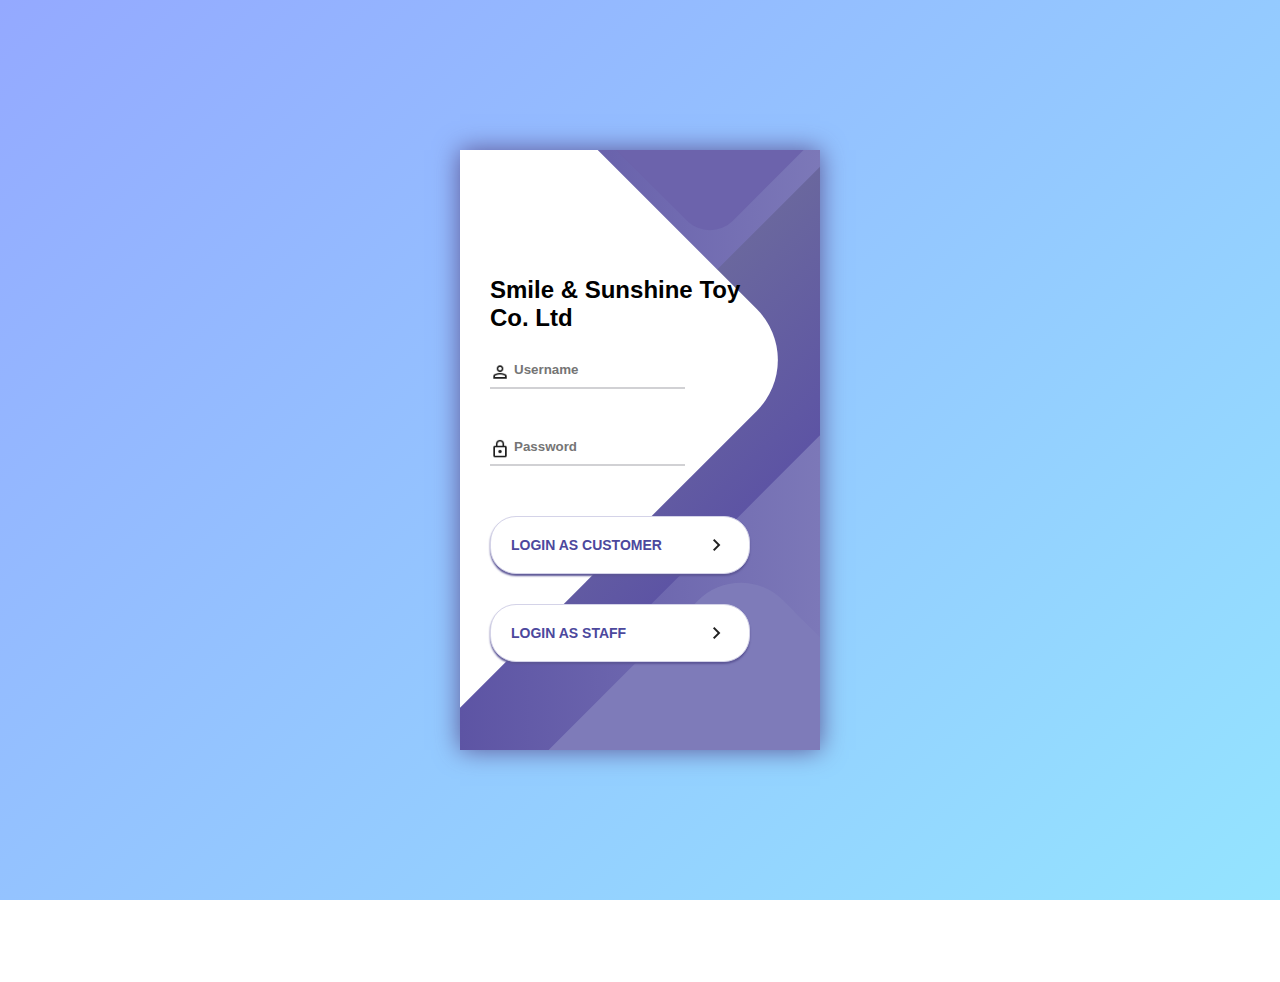
<file: index.html>
<!doctype html>
<html>

<head>
  <meta http-equiv="Content-Type" content="text/html; charset=utf-8" />
  <meta name="viewport" content="width=device-width, initial-scale=1.0">
  <title>Login Page</title>
  <link rel="stylesheet" href="login.css">
</head>

<body>
  <div class="container">
    <div class="screen">
      <div class="screenContent">
        <form class="login">
          <h2>Smile & Sunshine Toy Co. Ltd</h2>
          <div class="loginField">
            <img class="loginIcon" src="Images/person.png"></img>
            <input type="text" id="username" class="loginInput" placeholder="Username">
          </div>

          <div class="loginField">
            <img class="loginIcon" src="Images/lock.png"></img>
            <input type="password" id="password" class="loginInput" placeholder="Password">
          </div>

          <!-- change from a to button in phase 2 -->
          <a class="loginSubmit" onclick="custLogin()">
            <span class="buttonText">Login As Customer</span>
            <img class="buttonIcon" src="Images/chevron right.png" />
          </a>

          <a class="loginSubmit" onclick="staffLogin()">
            <span class="buttonText">Login As Staff</span>
            <img class="buttonIcon" src="Images/chevron right.png" />
          </a>
        </form>
      </div>
      <div class="screenBackground">
        <span class="screenBackgroundShape screenBackgroundShape4"></span>
        <span class="screenBackgroundShape screenBackgroundShape3"></span>
        <span class="screenBackgroundShape screenBackgroundShape2"></span>
        <span class="screenBackgroundShape screenBackgroundShape1"></span>
      </div>
    </div>
  </div>
</body>
<script src="login.js"></script>

</html>
</file>
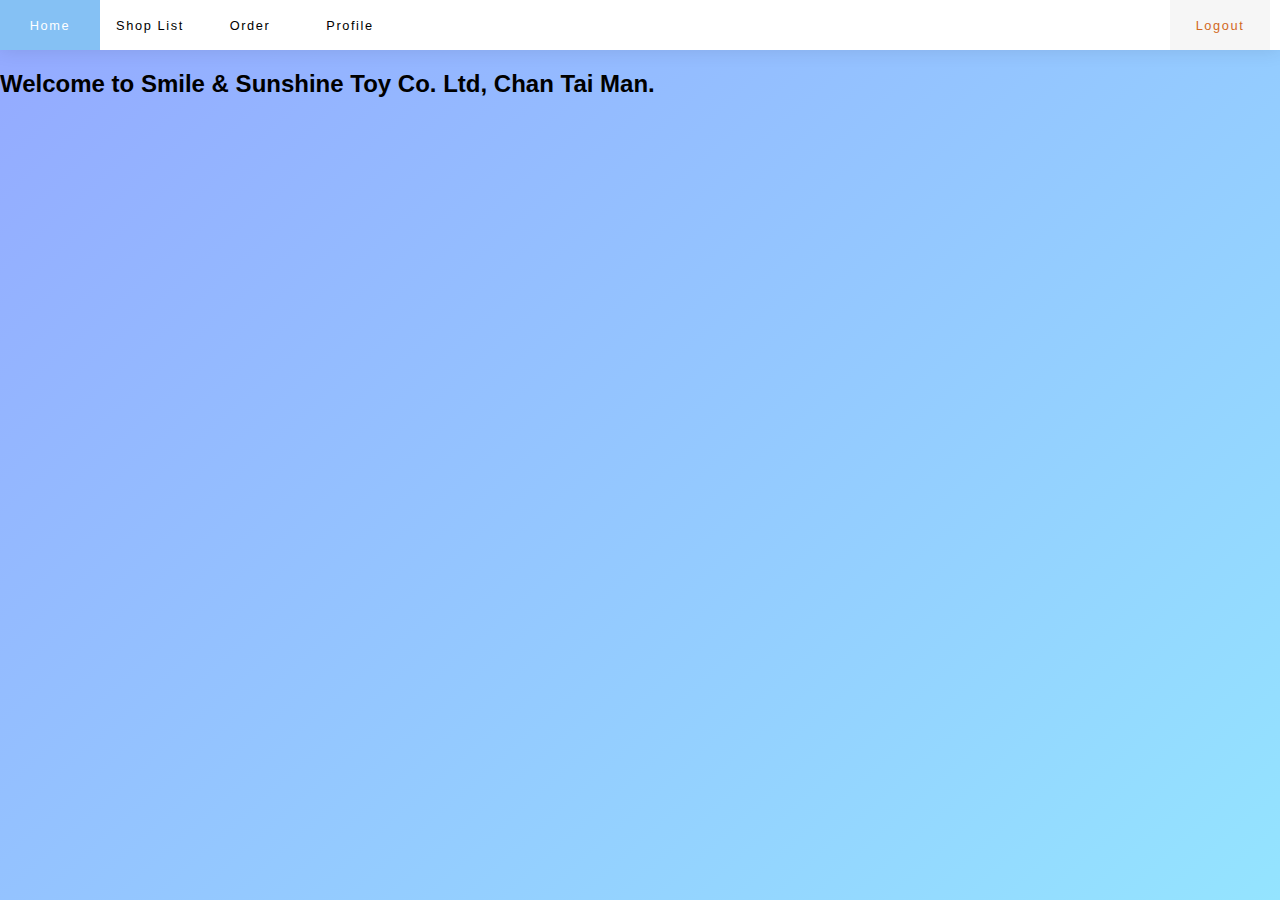
<file: custHome.html>
<!doctype html>
<html>

<head>
  <meta http-equiv="Content-Type" content="text/html; charset=utf-8" />
  <meta name="viewport" content="width=device-width, initial-scale=1.0">
  <title>Home</title>
  <link rel="stylesheet" href="styles.css">
</head>

<body>
  <div class="nav">
    <a href="custHome.html" class="active">Home</a>
    <a href="custShopList.html">Shop List</a>
    <a href="custOrder.html">Order</a>
    <a href="custProfile.html">Profile</a>
    <div class="navRight">
      <!-- change from a to button in phase 2 -->
      <a class="login" id="logout" href="index.html">Logout</a>
    </div>
  </div>
  <h2>Welcome to Smile & Sunshine Toy Co. Ltd, <a id="custName">Chan Tai Man</a>.</h2>
</body>
<script src="header.js"></script>
<script src="data.js"></script>

</html>
</file>
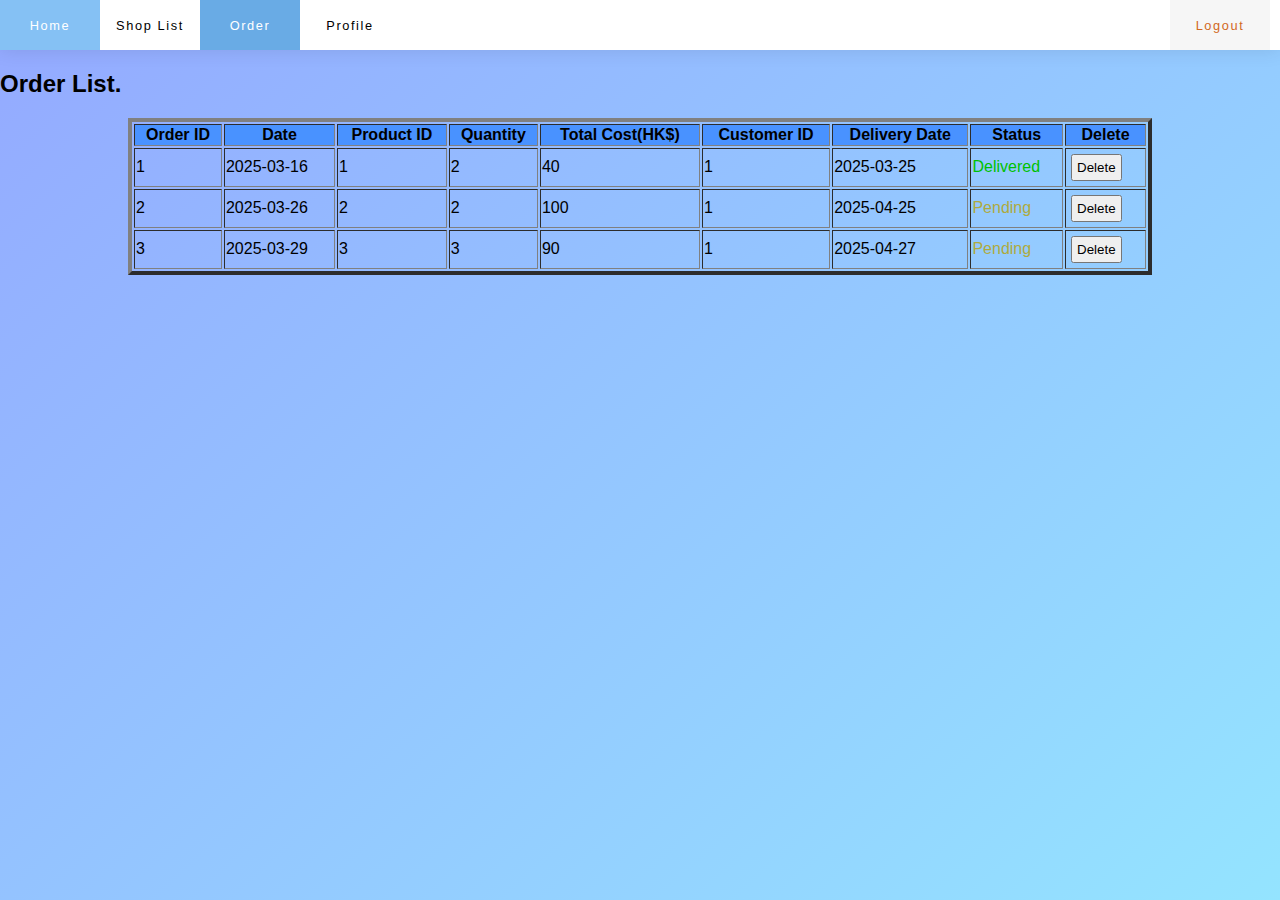
<file: custOrder.html>
<!doctype html>
<html>

<head>
  <meta http-equiv="Content-Type" content="text/html; charset=utf-8" />
  <meta name="viewport" content="width=device-width, initial-scale=1.0">
  <title>Order</title>
  <link rel="stylesheet" href="styles.css">
</head>

<body>
  <div class="nav">
    <a href="custHome.html">Home</a>
    <a href="custShopList.html">Shop List</a>
    <a href="custOrder.html" class="active">Order</a>
    <a href="custProfile.html">Profile</a>
    <div class="navRight">
      <!-- change from a to button in phase 2 -->
      <a class="login" id="logout" href="index.html">Logout</a>
    </div>
  </div>

  <h2>Order List.</h2>
  <table class="table" border="4" width="80%">
    <tr>
      <th>Order ID</th>
      <th>Date</th>
      <th>Product ID</th>
      <th>Quantity</th>
      <th>Total Cost(HK$)</th>
      <th>Customer ID</th>
      <th>Delivery Date</th>
      <th>Status</th>
      <th>Delete</th>
    </tr>
    <tr id="order1">
      <td>1</td>
      <td>2025-03-16</td>
      <td>1</td>
      <td>2</td>
      <td>40</td>
      <td>1</td>
      <td id="order1Date">2025-03-25</td>
      <td id="order1Status" class="deliver">Delivered</td>
      <td><button onclick="deleteOrder(this.parentElement.parentElement.id)">Delete</button></td>
    </tr>
    <tr id="order2">
      <td>2</td>
      <td>2025-03-26</td>
      <td>2</td>
      <td>2</td>
      <td>100</td>
      <td>1</td>
      <td id="order2Date">2025-04-25</td>
      <td id="order2Status" class="pend">Pending</td>
      <td><button onclick="deleteOrder(this.parentElement.parentElement.id)">Delete</button></td>
    </tr>
    <tr id="order3">
      <td>3</td>
      <td>2025-03-29</td>
      <td>3</td>
      <td>3</td>
      <td>90</td>
      <td>1</td>
      <td id="order3Date">2025-04-27</td>
      <td id="order3Status" class="pend">Pending</td>
      <td><button onclick="deleteOrder(this.parentElement.parentElement.id)">Delete</button></td>
    </tr>
  </table>
</body>
<script src="header.js"></script>
<script src="data.js"></script>
<script src="custOrder.js"></script>

</html>
</file>
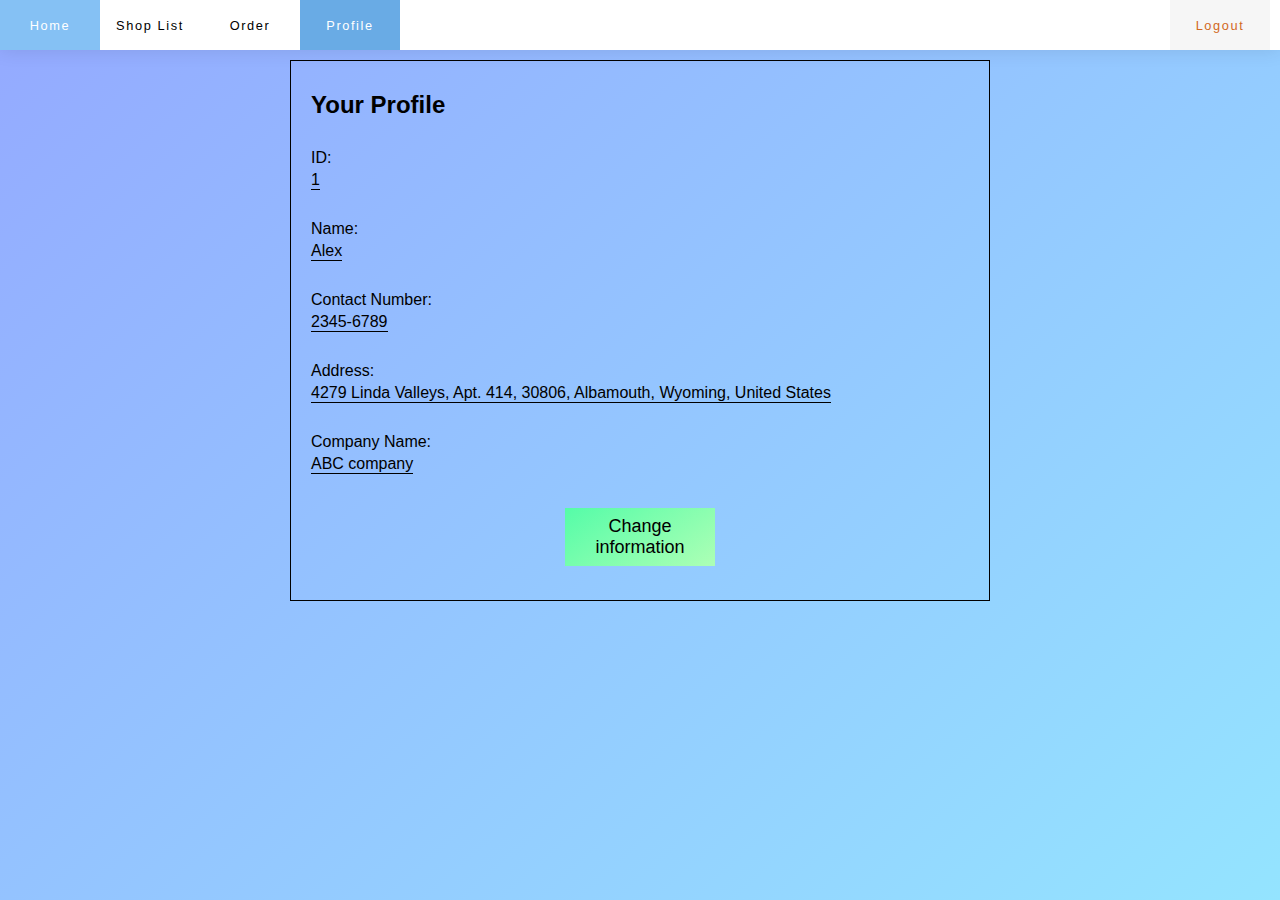
<file: custProfile.html>
<!doctype html>
<html>

<head>
  <meta http-equiv="Content-Type" content="text/html; charset=utf-8" />
  <meta name="viewport" content="width=device-width, initial-scale=1.0">
  <title>Profile</title>
  <link rel="stylesheet" href="styles.css">
</head>

<body>
  <div class="nav">
    <a href="custHome.html">Home</a>
    <a href="custShopList.html">Shop List</a>
    <a href="custOrder.html">Order</a>
    <a href="custProfile.html" class="active">Profile</a>
    <div class="navRight">
      <!-- change from a to button in phase 2 -->
      <a class="login" id="logout" href="index.html">Logout</a>
    </div>
  </div>

  <div class="overlay" id="overlay"></div>
  <div class="overlayDiv" id="updateCustContainer">
    <div class="formContainer">
      <div class="form">
        <div class="formDiv">
          <h2>Profile Update</h2>
        </div>
  
        <label class="formCheckboxLabel">
          <input type="checkbox" id="pwCheckbox" onclick="pwCheckbox()"> Change Password
        </label>

        <div class="formDiv" id="oldPasswordDiv">
          <div class="formLabel">Old Password </div>
          <input placeholder="Old Password" type="password" id="oldPassword">
        </div>
  
        <div class="formDiv" id="newPasswordDiv">
          <div class="formLabel">New Password: </div>
          <input placeholder="New Password" type="password" id="newPassword">
        </div>
  
        <div class="formDiv" id="newPasswordConfirmDiv">
          <div class="formLabel">Confirm New Password: </div>
          <input placeholder="New Password" type="password" id="newPasswordConfirm">
        </div>

        <label class="formCheckboxLabel">
          <input type="checkbox" id="telCheckbox" onclick="telCheckbox()"> Change Contact Number
        </label>

        <div class="formDiv" id="telDiv">
          <div class="formLabel">New Contact Number: </div>
          <input placeholder="New Contact Number" type="number" id="newTel">
        </div>

        <label class="formCheckboxLabel">
          <input type="checkbox" id="companyCheckbox" onclick="companyCheckbox()"> Change Customer Address
        </label>
        <div class="formDiv" id="companyDiv">
          <div class="formLabel">New Customer Address: </div>
          <input placeholder="New Customer Address" type="text" id="newCompany">
        </div>
  
        <div class="profileDiv container">
          <button class="changeCustInfo" onclick="confirmChange()">Confirm</button>
          <button class="changeCustInfo changeCancel" onclick="cancel()">Cancel</button>
        </div>
      </div>
    </div>
  </div>
  
  <div class="formContainer">

    <div class="form">
      <div class="formDiv">
        <h2>Your Profile</h2>
      </div>

      <div class="formDiv">
        <div class="formLabel">ID: </div>
        <div class="formInfo" id="custID">1</div>
      </div>

      <div class="formDiv">
        <div class="formLabel">Name: </div>
        <div class="formInfo" id="custName">Alex</div>
      </div>

      <div class="formDiv">
        <div class="formLabel">Contact Number: </div>
        <div class="formInfo" id="custTel">2345-6789</div>
      </div>

      <div class="formDiv">
        <div class="formLabel">Address: </div>
        <div class="formInfo" id="custAdd">4279 Linda Valleys, Apt. 414, 30806, Albamouth, Wyoming, United States</div>
      </div>

      <div class="formDiv">
        <div class="formLabel">Company Name:</div>
        <div class="formInfo" id="custCompany">ABC company</div>
      </div>

      <div class="formDiv container">
        <a class="changeCustInfo" onclick="updateCustInfo()">Change information</a>
      </div>

    </div>
  </div>

</body>
<script src="header.js"></script>
<script src="data.js"></script>
<script src="custProfile.js"></script>

</html>
</file>
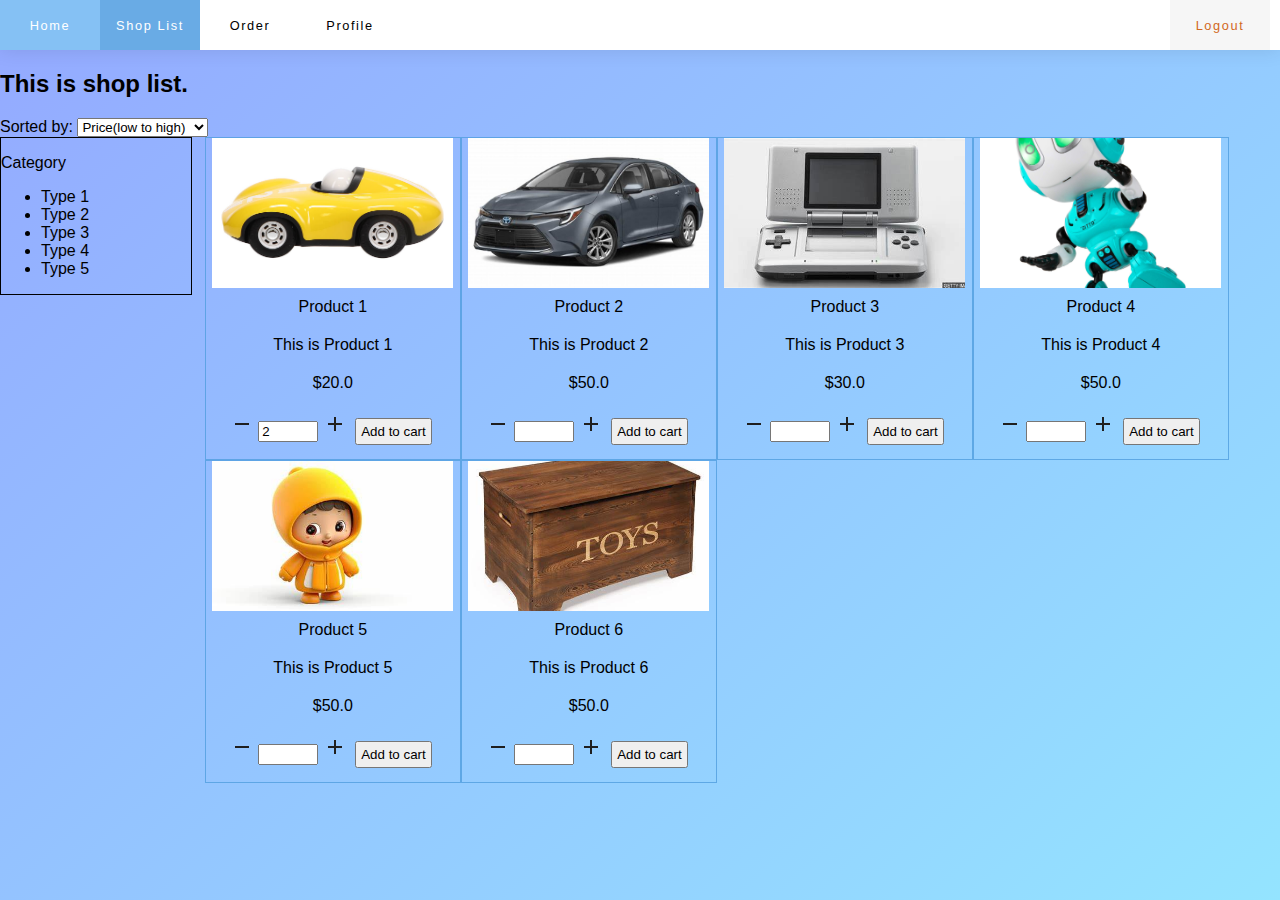
<file: custShopList.html>
<!doctype html>
<html>

<head>
  <meta http-equiv="Content-Type" content="text/html; charset=utf-8" />
  <meta name="viewport" content="width=device-width, initial-scale=1.0">
  <title>Shop List</title>
  <link rel="stylesheet" href="styles.css">
</head>

<body>
  <div class="nav">
    <a href="custHome.html">Home</a>
    <a href="custShopList.html" class="active">Shop List</a>
    <a href="custOrder.html">Order</a>
    <a href="custProfile.html">Profile</a>
    <div class="navRight">
      <!-- change from a to button in phase 2 -->
      <a class="login" id="logout" href="index.html">Logout</a>
    </div>
  </div>

  <div class="overlay" id="overlay"></div>
  <div class="overlayDiv" id="createOrderContainer">
    <div class="formContainer">

      <div class="form">
        <div class="formDiv">
          <h2>Create Order</h2>
        </div>

        <div class="formDiv">
          <div class="formLabel">Product ID: </div>
          <input id="proID" value="">
        </div>

        <div class="formDiv">
          <div class="formLabel">Ordered Quantity: </div>
          <input id="proQty" value="">
        </div>

        <div class="formDiv">
          <div class="formLabel">Total Price: </div>
          <input id="totalPrice" value="" disabled>
        </div>

        <hr />

        <div class="formDiv">
          <h2>Fill in Your Information</h2>
        </div>

        <div class="formDiv">
          <div class="formLabel">ID: </div>
          <input id="custID" value="1" disabled>
        </div>

        <div class="formDiv">
          <div class="formLabel">Name: </div>
          <input id="custName" value="Alex">
        </div>

        <div class="formDiv">
          <div class="formLabel">Password: </div>
          <input id="custPw" type="password" value="23456789">
        </div>

        <div class="formDiv">
          <div class="formLabel">Contact Number: </div>
          <input id="custTel" value="23456789">
        </div>

        <div class="formDiv">
          <div class="formLabel">Address: </div>
          <input id="custAddr" value="4279 Linda Valleys, Apt. 414, 30806, Albamouth, Wyoming, United States">
        </div>

        <div class="formDiv">
          <div class="formLabel">Company Name:</div>
          <input id="custCompany" value="ABC company">
        </div>

        <div class="formDiv container">
          <button class="changeCustInfo" onclick="confirmOrder()">Confirm</button>
          <button class="changeCustInfo changeCancel" onclick="cancel()">Cancel</button>
        </div>
      </div>
    </div>
  </div>

  <h2>This is shop list.</h2>
  <div class="containerSort">
    <label for="sort" class="formLabel">Sorted by:
      <select class="formSelect" id="sort" name="fruits">
        <option value="priceAsc">Price(low to high)</option>
        <option value="priceDesc">Price(high to low)</option>
        <option value="nameAsc">Name(low to high)</option>
        <option value="nameDesc">Name(high to low)</option>
        <option value="idAsc">ID(low to high)</option>
        <option value="idDesc">ID(high to low)</option>
      </select>
    </label>
  </div>

  <div class="category">
    <p>Category</p>
    <ul>
      <li>Type 1</li>
      <li>Type 2</li>
      <li>Type 3</li>
      <li>Type 4</li>
      <li>Type 5</li>
    </ul>
  </div>

  <div class="productList">
    <div class="productSquare" id="product1">
      <img class="productImg" src="Images/product1.jpeg" alt="product1" />
      <div class="productName">Product 1</div>
      <div class="desc">This is Product 1</div>
      <div class="productCost">$20.0</div>
      <div class="productBuy">
        <img class="minus" src="Images/minus.png" alt="minus" onclick="minus()" />
        <input class="productQty" id="product1Qty" type="number" value="2">
        <img class="plus" src="Images/plus.png" alt="plus" onclick="plus()" />
        <button class="buy" onclick="addToCart(this.parentElement.parentElement.id)">Add to cart</button>
      </div>
    </div>
    <div class="productSquare" id="product2">
      <img class="productImg" src="Images/product2.jpeg" alt="product2" />
      <div class="productName">Product 2</div>
      <div class="desc">This is Product 2</div>
      <div class="productCost">$50.0</div>
      <div class="productBuy">
        <img class="minus" src="Images/minus.png" alt="minus" onclick="minus()" />
        <input class="productQty" id="product2Qty" type="number">
        <img class="plus" src="Images/plus.png" alt="plus" onclick="plus()" />
        <button class="buy" onclick="addToCart(this.parentElement.parentElement.id)">Add to cart</button>
      </div>
    </div>
    <div class="productSquare" id="product3">
      <img class="productImg" src="Images/product3.jpeg" alt="product3" />
      <div class="productName">Product 3</div>
      <div class="desc">This is Product 3</div>
      <div class="productCost">$30.0</div>
      <div class="productBuy">
        <img class="minus" src="Images/minus.png" alt="minus" onclick="minus()" />
        <input class="productQty" id="product3Qty" type="number">
        <img class="plus" src="Images/plus.png" alt="plus" onclick="plus()" />
        <button class="buy" onclick="addToCart(this.parentElement.parentElement.id)">Add to cart</button>
      </div>
    </div>
    <div class="productSquare" id="product4">
      <img class="productImg" src="Images/product4.jpg" alt="product4" />
      <div class="productName">Product 4</div>
      <div class="desc">This is Product 4</div>
      <div class="productCost">$50.0</div>
      <div class="productBuy">
        <img class="minus" src="Images/minus.png" alt="minus" onclick="minus()" />
        <input class="productQty" id="product4Qty" type="number">
        <img class="plus" src="Images/plus.png" alt="plus" onclick="plus()" />
        <button class="buy" onclick="addToCart(this.parentElement.parentElement.id)">Add to cart</button>
      </div>
    </div>
    <div class="productSquare" id="product5">
      <img class="productImg" src="Images/product5.jpeg" alt="product5" />
      <div class="productName">Product 5</div>
      <div class="desc">This is Product 5</div>
      <div class="productCost">$50.0</div>
      <div class="productBuy">
        <img class="minus" src="Images/minus.png" alt="minus" onclick="minus()" />
        <input class="productQty" id="product5Qty" type="number">
        <img class="plus" src="Images/plus.png" alt="plus" onclick="plus()" />
        <button class="buy" onclick="addToCart(this.parentElement.parentElement.id)">Add to cart</button>
      </div>
    </div>
    <div class="productSquare" id="product6">
      <img class="productImg" src="Images/product6.jpeg" alt="product6" />
      <div class="productName">Product 6</div>
      <div class="desc">This is Product 6</div>
      <div class="productCost">$50.0</div>
      <div class="productBuy">
        <img class="minus" src="Images/minus.png" alt="minus" onclick="minus()" />
        <input class="productQty" id="product6Qty" type="number">
        <img class="plus" src="Images/plus.png" alt="plus" onclick="plus()" />
        <button class="buy" onclick="addToCart(this.parentElement.parentElement.id)">Add to cart</button>
      </div>
    </div>
  </div>
</body>
<script src="header.js"></script>
<script src="data.js"></script>
<script src="custShopList.js"></script>

</html>
</file>
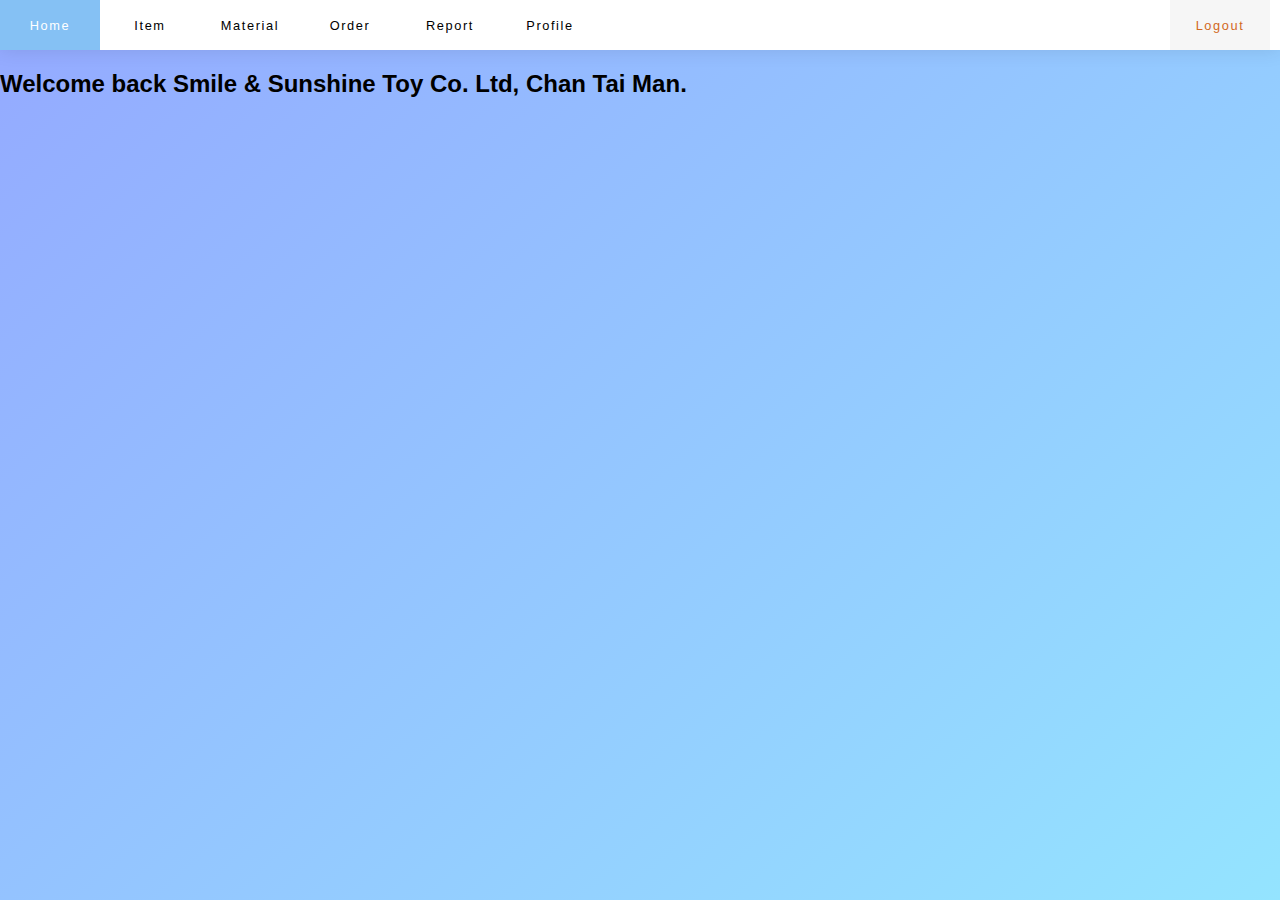
<file: staffHome.html>
<!doctype html>
<html>
  <head>
    <meta http-equiv="Content-Type" content="text/html; charset=utf-8" />
    <meta name="viewport" content="width=device-width, initial-scale=1.0">
    <title>Home</title>
    <link rel="stylesheet" href="styles.css">
  </head>

  <body>
    <div class="nav">
      <a href="staffHome.html" class="active">Home</a>
      <a href="staffItem.html">Item</a>
      <a href="staffMaterial.html">Material</a>
      <a href="staffOrderList.html">Order</a>
      <a href="staffReport.html">Report</a>
      <a href="staffProfile.html">Profile</a>
      <a class="login" id="logout" href="index.html" onclick="logoutStaff()">Logout</a>
    </div>
    <h2>Welcome back Smile & Sunshine Toy Co. Ltd, <a id="staffName">Chan Tai Man</a>.</h2>
  </body>
  <script src="header.js"></script>

</html>
</file>
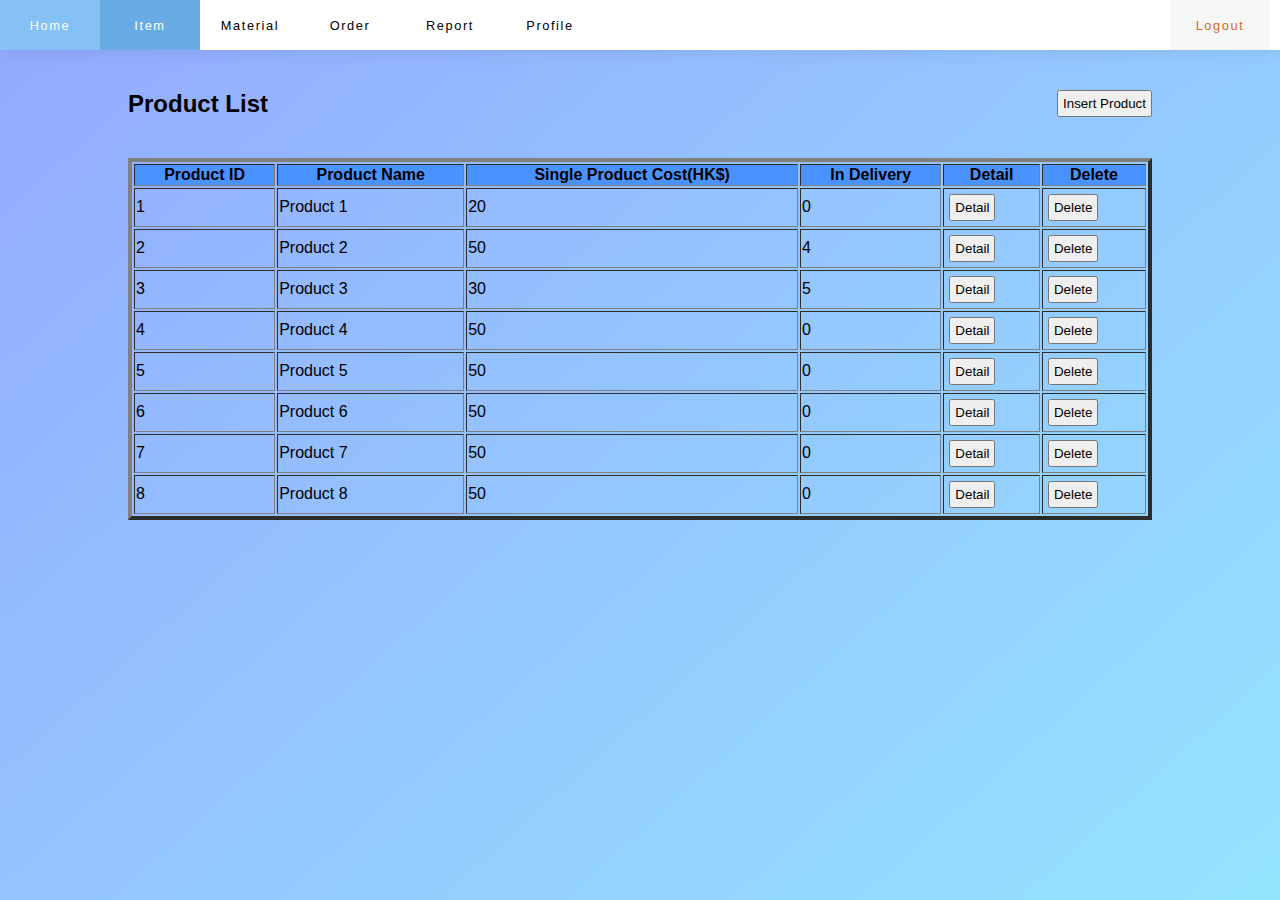
<file: staffItem.html>
<!doctype html>
<html>

<head>
    <meta http-equiv="Content-Type" content="text/html; charset=utf-8" />
    <meta name="viewport" content="width=device-width, initial-scale=1.0">
    <title>Item Insert</title>
    <link rel="stylesheet" href="styles.css">
</head>

<body>
    <div class="nav">
        <a href="staffHome.html">Home</a>
        <a href="staffItem.html" class="active">Item</a>
        <a href="staffMaterial.html">Material</a>
        <a href="staffOrderList.html">Order</a>
        <a href="staffReport.html">Report</a>
        <a href="staffProfile.html">Profile</a>
        <a class="login" id="logout" href="index.html" onclick="logoutStaff()">Logout</a>
    </div>

    <div class="overlay" id="overlay"></div>
    <div class="overlayDiv" id="detailContainer">
        <button class="overlayDivDelete" id="detailDelete" onclick="hideDetail()">&#10005</button>
        <div class="form">
            <div class="formDiv">
                <h2>Detail</h2>
            </div>

            <img id="detailImg" src="Images/test.jpeg" alt="Product Image">

            <div class="formDiv">
                <div class="formLabel">Product ID: </div>
                <input id="detailID" value="" disabled>
            </div>

            <div class="formDiv">
                <div class="formLabel">Product Name: </div>
                <input id="detailName" value="" disabled>
            </div>

            <div class="formDiv">
                <div class="formLabel">Product Description: </div>
                <input id="detailDesc" value="This is Product " disabled>
            </div>

            <div class="formDiv">
                <div class="formLabel">Single Product Cost: </div>
                <input id="detailCost" value="" disabled>
            </div>

            <div class="formDiv">
                <div class="formLabel">In Delivery: </div>
                <input id="detailDelivery" value="" disabled>
            </div>

            <hr />
            <div class="formDiv">
                <h2>Material Used in the Product</h2>
            </div>

            <div class="materialContainer" id="materialContainer">
                <div class="materialForm">
                    <div class="materialFormDiv">
                        <div class="formLabel">Material ID: </div>
                        <input class="matID" value="1" disabled>
                    </div>

                    <div class="materialFormDiv">
                        <div class="formLabel">Material Quantity: </div>
                        <input class="matQty" value="90" disabled>
                    </div>
                </div>
            </div>
        </div>
    </div>

    <div class="overlayDiv" id="insertContainer">
        <div class="form">
            <div class="formDiv">
                <h2>Insert Item</h2>
            </div>

            <div class="formDiv">
                <div class="formLabel">Product ID: </div>
                <input id="proID" value="9">
            </div>

            <div class="formDiv">
                <div class="formLabel">Product Name: </div>
                <input id="proName" value="Product 9">
            </div>

            <div class="formDiv">
                <div class="formLabel">Product Description: </div>
                <input id="proDesc" value="This is Product 9">
            </div>

            <div class="formDiv">
                <div class="formLabel">Product Image: (accept jpg, jpeg, png only)</div>
                <input id="proImg" type="file" accept=".jpg, .jpeg, .png">
            </div>

            <div class="formDiv">
                <div class="formLabel">Single Product Cost: </div>
                <input id="proCost" value="90">
            </div>

            <hr />
            <div class="formDiv">
                <h2>Material Used in the Product</h2>
                <p>* The material will be inserted only if both Material ID and Material Quantity are input and valid.
                </p>
                <button onclick="materialFormAdd()">Add Type of Material</button>
            </div>

            <div class="materialContainer" id="materialContainer">
                <div class="materialForm">
                    <div class="materialFormDiv">
                        <div class="formLabel">Material ID: </div>
                        <input class="matID" value="1">
                    </div>

                    <div class="materialFormDiv">
                        <div class="formLabel">Material Quantity: </div>
                        <input class="matQty" value="90">
                    </div>
                    <button class="materialRemove" onclick="materialFormDelete(this.parentElement)">Remove</button>
                </div>
            </div>

            <div class="profileDiv container">
                <button class="changeCustInfo" onclick="confirmAdd()">Confirm</button>
                <button class="changeCustInfo changeCancel" onclick="cancel()">Cancel</button>
            </div>
        </div>
    </div>

    <div class="tableAboveContainer">
        <div>
            <h2>Product List</h2>
        </div>
        <div>
            <button id="productInsert" onclick="productInsert()">Insert Product</button>
        </div>
    </div>
    <table class="table" id="productTable" border="4" width="80%">
        <tr>
            <th>Product ID</th>
            <th>Product Name</th>
            <th>Single Product Cost(HK$)</th>
            <th>In Delivery</th>
            <th>Detail</th>
            <th>Delete</th>
        </tr>
        <tr id="product1">
            <td id="product1ID">1</td>
            <td id="product1Name">Product 1</td>
            <td id="product1Cost">20</td>
            <td id="product1DeliveryQty">0</td>
            <td><button onclick="showDetail(this.parentElement.parentElement.id)">Detail</button></td>
            <td><button onclick="deleteProduct(this.parentElement.parentElement.id)">Delete</button></td>
        </tr>

        <tr id="product2">
            <td id="product2ID">2</td>
            <td id="product2Name">Product 2</td>
            <td id="product2Cost">50</td>
            <td id="product2DeliveryQty">4</td>
            <td><button onclick="showDetail(this.parentElement.parentElement.id)">Detail</button></td>
            <td><button onclick="deleteProduct(this.parentElement.parentElement.id)">Delete</button></td>
        </tr>

        <tr id="product3">
            <td id="product3ID">3</td>
            <td id="product3Name">Product 3</td>
            <td id="product3Cost">30</td>
            <td id="product3DeliveryQty">5</td>
            <td><button onclick="showDetail(this.parentElement.parentElement.id)">Detail</button></td>
            <td><button onclick="deleteProduct(this.parentElement.parentElement.id)">Delete</button></td>
        </tr>

        <tr id="product4">
            <td id="product4ID">4</td>
            <td id="product4Name">Product 4</td>
            <td id="product4Cost">50</td>
            <td id="product4DeliveryQty">0</td>
            <td><button onclick="showDetail(this.parentElement.parentElement.id)">Detail</button></td>
            <td><button onclick="deleteProduct(this.parentElement.parentElement.id)">Delete</button></td>
        </tr>

        <tr id="product5">
            <td id="product5ID">5</td>
            <td id="product5Name">Product 5</td>
            <td id="product5Cost">50</td>
            <td id="product5DeliveryQty">0</td>
            <td><button onclick="showDetail(this.parentElement.parentElement.id)">Detail</button></td>
            <td><button onclick="deleteProduct(this.parentElement.parentElement.id)">Delete</button></td>
        </tr>

        <tr id="product6">
            <td id="product6ID">6</td>
            <td id="product6Name">Product 6</td>
            <td id="product6Cost">50</td>
            <td id="product6DeliveryQty">0</td>
            <td><button onclick="showDetail(this.parentElement.parentElement.id)">Detail</button></td>
            <td><button onclick="deleteProduct(this.parentElement.parentElement.id)">Delete</button></td>
        </tr>

        <tr id="product7">
            <td id="product7ID">7</td>
            <td id="product7Name">Product 7</td>
            <td id="product7Cost">50</td>
            <td id="product7DeliveryQty">0</td>
            <td><button onclick="showDetail(this.parentElement.parentElement.id)">Detail</button></td>
            <td><button onclick="deleteProduct(this.parentElement.parentElement.id)">Delete</button></td>
        </tr>

        <tr id="product8">
            <td id="product8ID">8</td>
            <td id="product8Name">Product 8</td>
            <td id="product8Cost">50</td>
            <td id="product8DeliveryQty">0</td>
            <td><button onclick="showDetail(this.parentElement.parentElement.id)">Detail</button></td>
            <td><button onclick="deleteProduct(this.parentElement.parentElement.id)">Delete</button></td>
        </tr>
    </table>
</body>
<script src="header.js"></script>
<script src="data.js"></script>
<script src="staffItem.js"></script>

</html>
</file>
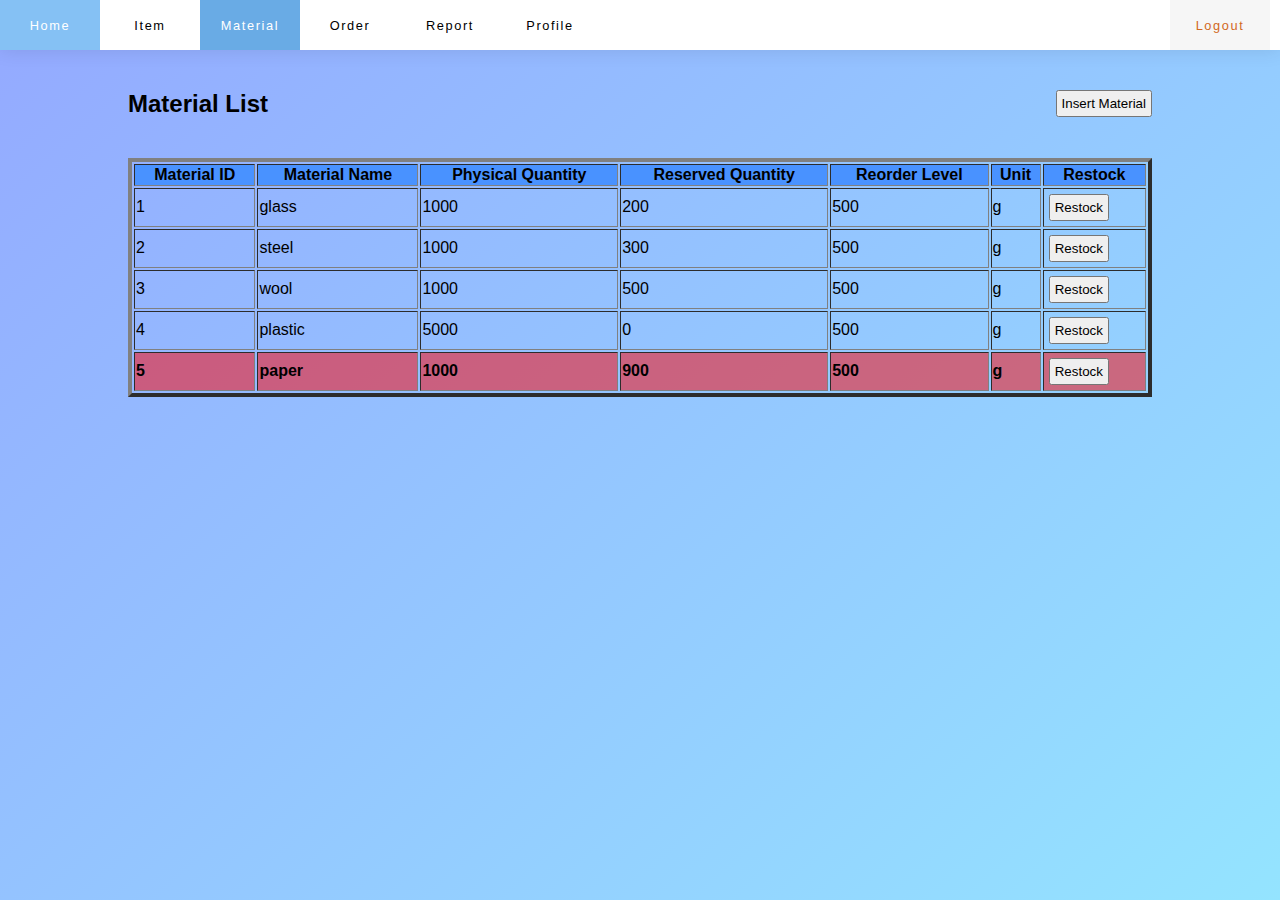
<file: staffMaterial.html>
<!doctype html>
<html>

<head>
  <meta http-equiv="Content-Type" content="text/html; charset=utf-8" />
  <meta name="viewport" content="width=device-width, initial-scale=1.0">
  <title>Material</title>
  <link rel="stylesheet" href="styles.css">
</head>

<body>
  <div class="nav">
    <a href="staffHome.html">Home</a>
    <a href="staffItem.html">Item</a>
    <a href="staffMaterial.html" class="active">Material</a>
    <a href="staffOrderList.html">Order</a>
    <a href="staffReport.html">Report</a>
    <a href="staffProfile.html">Profile</a>
    <a class="login" id="logout" href="index.html" onclick="logoutStaff()">Logout</a>
  </div>
  <div class="overlay" id="overlay"></div>
  <div class="overlayDiv" id="insertContainer">
    <button class="overlayDivDelete" id="insertDelete" onclick="hideInsert()">&#10005</button>
    <div class="form">
      <div class="formDiv">
        <h2>Insert</h2>
      </div>

      <div class="formDiv">
        <div class="formLabel">Material ID: </div>
        <input id="insertID" value="6" disabled>
      </div>

      <div class="formDiv">
        <div class="formLabel">Material Name: </div>
        <input id="insertName" value="wool2">
      </div>

      <div class="formDiv">
        <div class="formLabel">Physical Quantity: </div>
        <input id="insertQty" value="4000">
      </div>

      <div class="formDiv">
        <div class="formLabel">Unit: </div>
        <input id="insertUnit" value="g">
      </div>

      <div class="formDiv">
        <div class="formLabel">Reorder Level: </div>
        <input id="insertRol" value="500">
      </div>

      <div class="profileDiv container">
        <button class="changeCustInfo" onclick="confirmAdd()">Confirm</button>
        <button class="changeCustInfo changeCancel" onclick="cancel()">Cancel</button>
      </div>
    </div>
  </div>
  <div class="tableAboveContainer">
    <div>
      <h2>Material List</h2>
    </div>
    <div>
      <button id="materialInsert" onclick="materialInsert()">Insert Material</button>
    </div>
  </div>
  <table id="materialTable" class="table" border="4" width="80%">
    <tr>
      <th>Material ID</th>
      <th>Material Name</th>
      <th>Physical Quantity</th>
      <th>Reserved Quantity</th>
      <th>Reorder Level</th>
      <th>Unit</th>
      <th>Restock</th>
    </tr>
    <tr id="material1">
      <td id="material1ID">1</td>
      <td id="material1Name">glass</td>
      <td id="material1Qty">1000</td>
      <td id="material1Rqty">200</td>
      <td id="material1Rol">500</td>
      <td id="material1Unit">g</td>
      <td><button onclick="restockMaterial(this.parentElement.parentElement.id)">Restock</button></td>
    </tr>

    <tr id="material2">
      <td id="material2ID">2</td>
      <td id="material2Name">steel</td>
      <td id="material2Qty">1000</td>
      <td id="material2Rqty">300</td>
      <td id="material2Rol">500</td>
      <td id="material2Unit">g</td>
      <td><button onclick="restockMaterial(this.parentElement.parentElement.id)">Restock</button></td>
    </tr>

    <tr id="material3">
      <td id="material3ID">3</td>
      <td id="material3Name">wool</td>
      <td id="material3Qty">1000</td>
      <td id="material3Rqty">500</td>
      <td id="material3Rol">500</td>
      <td id="material3Unit">g</td>
      <td><button onclick="restockMaterial(this.parentElement.parentElement.id)">Restock</button></td>
    </tr>

    <tr id="material4">
      <td id="material4ID">4</td>
      <td id="material4Name">plastic</td>
      <td id="material4Qty">5000</td>
      <td id="material4Rqty">0</td>
      <td id="material4Rol">500</td>
      <td id="material4Unit">g</td>
      <td><button onclick="restockMaterial(this.parentElement.parentElement.id)">Restock</button></td>
    </tr>

    <tr id="material5" class="lowStock">
      <td id="material5ID">5</td>
      <td id="material5Name">paper</td>
      <td id="material5Qty">1000</td>
      <td id="material5Rqty">900</td>
      <td id="material5Rol">500</td>
      <td id="material5Unit">g</td>
      <td><button onclick="restockMaterial(this.parentElement.parentElement.id)">Restock</button></td>
    </tr>
  </table>
</body>
<script src="header.js"></script>
<script src="data.js"></script>
<script src="staffMaterial.js"></script>

</html>
</file>
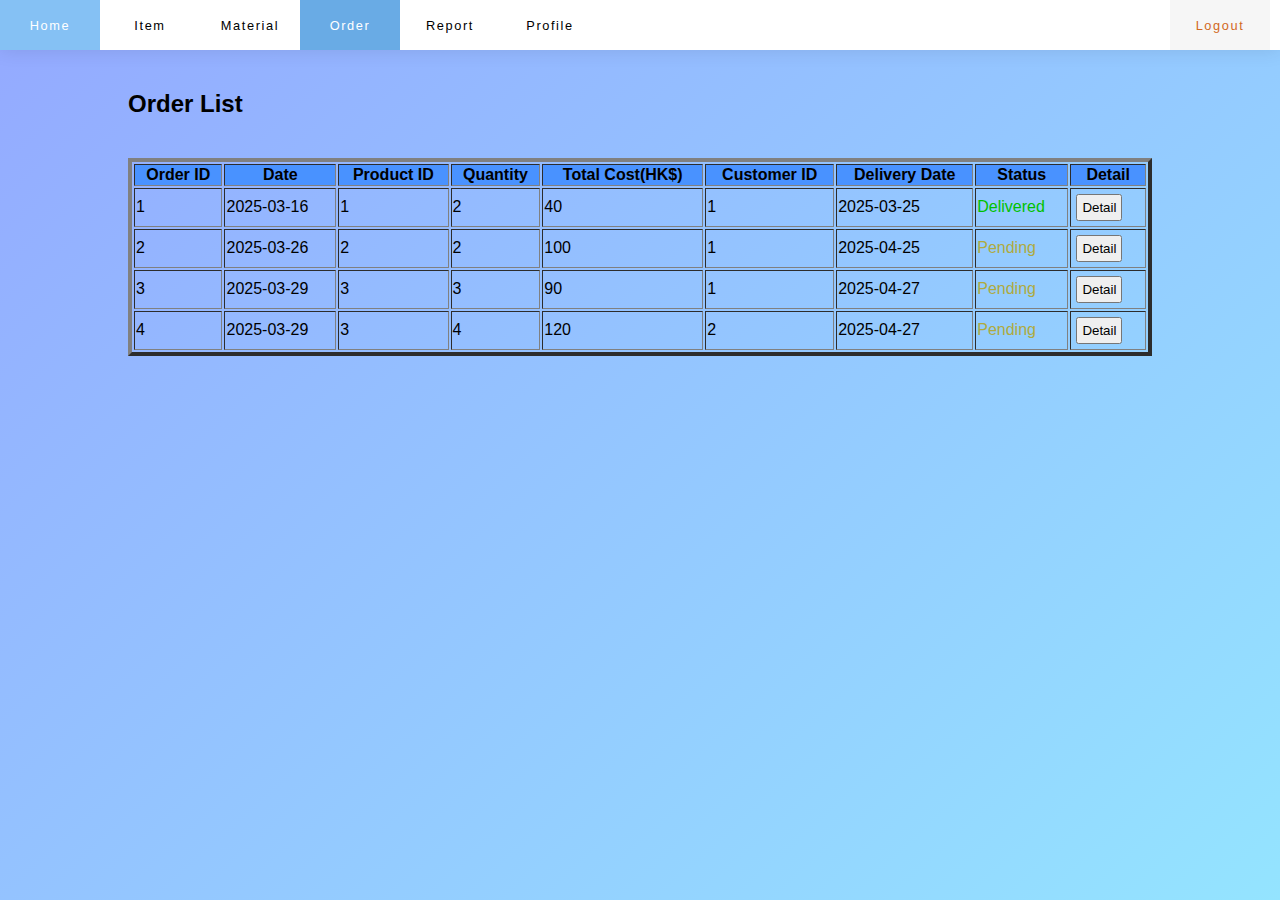
<file: staffOrderList.html>
<!doctype html>
<html>

<head>
  <meta http-equiv="Content-Type" content="text/html; charset=utf-8" />
  <meta name="viewport" content="width=device-width, initial-scale=1.0">
  <title>Order List</title>
  <link rel="stylesheet" href="styles.css">
</head>

<body>
  <div class="nav">
    <a href="staffHome.html">Home</a>
    <a href="staffItem.html">Item</a>
    <a href="staffMaterial.html">Material</a>
    <a href="staffOrderList.html" class="active">Order</a>
    <a href="staffReport.html">Report</a>
    <a href="staffProfile.html">Profile</a>
    <a class="login" id="logout" href="index.html" onclick="logoutStaff()">Logout</a>
  </div>

  <div class="overlay" id="overlay"></div>
  <div class="overlayDiv" id="detailContainer">
    <button class="overlayDivDelete" id="detailDelete" onclick="closeDetail()">&#10005</button>
    <div class="form">
      <div class="formDiv">
        <h2>Order Detail</h2>
      </div>

      <img id="detailImg" src="Images/test.jpeg" alt="Product Image">

      <div class="formDiv">
        <div class="formLabel">Order ID: </div>
        <div class="formInfo" id="orderID">2</div>
      </div>

      <div class="formDiv">
        <div class="formLabel">Order Date: </div>
        <div class="formInfo" id="orderDate">2025-03-26</div>
      </div>

      <div class="formDiv">
        <div class="formLabel">Product ID: </div>
        <div class="formInfo" id="proID">2</div>
      </div>

      <div class="formDiv">
        <div class="formLabel">Order Quantity: </div>
        <input class="formInfo" id="proQty" value="2"></input>
      </div>

      <div class="formDiv">
        <div class="formLabel">Total Order Amount: </div>
        <div class="formInfo" id="proCost">100</div>
      </div>

      <div class="formDiv">
        <div class="formLabel">Customer’s Contact Name: </div>
        <div class="formInfo" id="custName">Alex</div>
      </div>

      <div class="formDiv">
        <div class="formLabel">Customer’s Contact Number: </div>
        <div class="formInfo" id="custTel">2345-6789</div>
      </div>

      <div class="formDiv">
        <div class="formLabel">Delivery Address: </div>
        <div class="formInfo" id="custAddr">4279 Linda Valleys, Apt. 414, 30806, Albamouth, Wyoming, United States</div>
      </div>

      <div class="formDiv">
        <div class="formLabel">Delivery Date:</div>
        <div class="formInfo" id="deliverDate">2025-04-25</div>
      </div>

      <div class="formDiv">
        <div class="formLabel">Order Status:</div>
        <div class="formInfo" id="orderStatus">Open</div>
      </div>

      <hr />
      <div class="formDiv">
        <h2>Material Used in the Product</h2>
      </div>

      <div class="formDiv">
        <table class="table" id="materialTable" border="4" width="100%">
          <tr>
            <th>Name</th>
            <th>Used materials</th>
            <th>Reserved Quantity</th>
            <th>Physical Quantity</th>
            <th>Available Quantity</th>
            <th>Unit </th>
            <th>Low Stock Alert</th>
          </tr>
          <tr class="materialRow" id="materialRow1">
            <td class="materialName">glass</td>
            <td class="usedMaterial">40</td>
            <td><input class="tableInput reservedMaterial" id="reserved1" value="50"></td>
            <td>1000</td>
            <td>800</td>
            <td>g</td>
            <td>500</td>
          </tr>
          <tr class="materialRow" id="materialRow2">
            <td class="materialName">wool</td>
            <td class="usedMaterial">100</td>
            <td><input class="tableInput reservedMaterial" id="reserved2" value="100"></td>
            <td>1000</td>
            <td>500</td>
            <td>g</td>
            <td>500</td>
          </tr>
          <tr class="materialRow" id="materialRow3">
            <td class="materialName">plastic</td>
            <td class="usedMaterial">120</td>
            <td><input class="tableInput reservedMaterial" id="reserved3" value="120"></td>
            <td>5000</td>
            <td>5000</td>
            <td>g</td>
            <td>500</td>
          </tr>
        </table>
      </div>

      <div class="profileDiv container">
        <button class="changeCustInfo" onclick="updateOrder()">Update</button>
        <button class="changeCustInfo" onclick="acceptOrder()">Accept</button>
        <button class="changeCustInfo changeCancel" onclick="rejectOrder()">Reject</button>
      </div>
    </div>
  </div>

  <div class="tableAboveContainer">
    <div>
      <h2>Order List</h2>
    </div>
  </div>
  <table class="table" border="4" width="80%" id="orderTable">
    <tr>
      <th>Order ID</th>
      <th>Date</th>
      <th>Product ID</th>
      <th>Quantity</th>
      <th>Total Cost(HK$)</th>
      <th>Customer ID</th>
      <th>Delivery Date</th>
      <th>Status</th>
      <th>Detail</th>
    </tr>
    <tr id="order1">
      <td>1</td>
      <td>2025-03-16</td>
      <td>1</td>
      <td>2</td>
      <td>40</td>
      <td>1</td>
      <td id="order1Date">2025-03-25</td>
      <td id="order1Status" class="deliver">Delivered</td>
      <td><button onclick="detail(this.parentElement.parentElement.id)">Detail</button></td>
    </tr>
    <tr id="order2">
      <td>2</td>
      <td>2025-03-26</td>
      <td>2</td>
      <td>2</td>
      <td>100</td>
      <td>1</td>
      <td id="order2Date">2025-04-25</td>
      <td id="order2Status" class="pend">Pending</td>
      <td><button onclick="detail(this.parentElement.parentElement.id)">Detail</button></td>
    </tr>
    <tr id="order3">
      <td>3</td>
      <td>2025-03-29</td>
      <td>3</td>
      <td>3</td>
      <td>90</td>
      <td>1</td>
      <td id="order3Date">2025-04-27</td>
      <td id="order3Status" class="pend">Pending</td>
      <td><button onclick="detail(this.parentElement.parentElement.id)">Detail</button></td>
    </tr>
    <tr id="order4">
      <td>4</td>
      <td>2025-03-29</td>
      <td>3</td>
      <td>4</td>
      <td>120</td>
      <td>2</td>
      <td id="order4Date">2025-04-27</td>
      <td id="order4Status" class="pend">Pending</td>
      <td><button onclick="detail(this.parentElement.parentElement.id)">Detail</button></td>
    </tr>
  </table>

</body>
<script src="header.js"></script>
<script src="data.js"></script>
<script src="staffOrderList.js"></script>

</html>
</file>
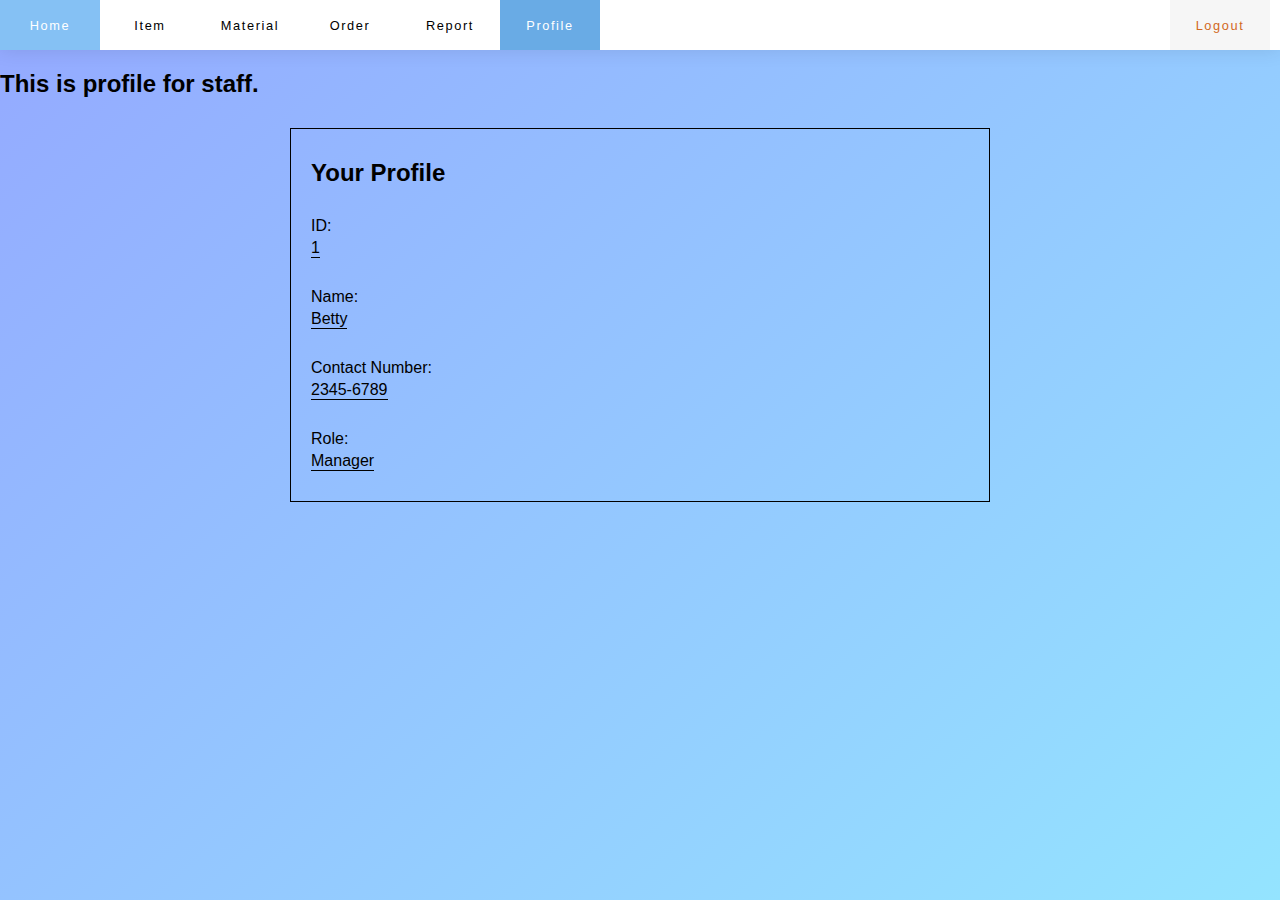
<file: staffProfile.html>
<!doctype html>
<html>
  <head>
    <meta http-equiv="Content-Type" content="text/html; charset=utf-8" />
    <meta name="viewport" content="width=device-width, initial-scale=1.0">
    <title>Profile</title>
    <link rel="stylesheet" href="styles.css">
  </head>

  <body>
    <div class="nav">
      <a href="staffHome.html">Home</a>
      <a href="staffItem.html">Item</a>
      <a href="staffMaterial.html">Material</a>
      <a href="staffOrderList.html">Order</a>
      <a href="staffReport.html">Report</a>
      <a href="staffProfile.html" class="active">Profile</a>
      <a class="login" id="logout" href="index.html" onclick="logoutStaff()">Logout</a>
    </div>
    <h2>This is profile for staff.</h2>

    <div class="formContainer">

      <div class="form">
        <div class="formDiv">
          <h2>Your Profile</h2>
        </div>
  
        <div class="formDiv">
          <div class="formLabel">ID: </div>
          <div class="formInfo" id="staffID">1</div>
        </div>
  
        <div class="formDiv">
          <div class="formLabel">Name: </div>
          <div class="formInfo" id="staffName">Betty</div>
        </div>
  
        <div class="formDiv">
          <div class="formLabel">Contact Number: </div>
          <div class="formInfo" id="staffTel">2345-6789</div>
        </div>
  
        <div class="formDiv">
          <div class="formLabel">Role: </div>
          <div class="formInfo" id="staffAdd">Manager</div>
        </div>
      </div>
    </div>
  </body>
  <script src="header.js"></script>
  <script src="data.js"></script>

</html>
</file>
<file: login.css>
* {
    box-sizing: border-box;
    margin: 0;
    padding: 0;
    font-family: "Century Gothic", "Lato", sans-serif;
}

body {
    background: linear-gradient(138deg, rgba(148, 169, 255, 1), rgba(148, 228, 255, 1));
    background-attachment: fixed;
    /* Keep the background fixed */
    background-size: cover;
    /* Cover the entire viewport */
}

.container {
    display: flex;
    align-items: center;
    justify-content: center;
    min-height: 100vh;
}

.screen {
    background: linear-gradient(90deg, #5D54A4, #7C78B8);
    position: relative;
    height: 600px;
    width: 360px;
    box-shadow: 0px 0px 24px #5C5696;
}

.screenContent {
    z-index: 1;
    position: relative;
    height: 100%;
}

.screenBackground {
    position: absolute;
    top: 0;
    left: 0;
    right: 0;
    bottom: 0;
    z-index: 0;
    -webkit-clip-path: inset(0 0 0 0);
    clip-path: inset(0 0 0 0);
}

.screenBackgroundShape {
    transform: rotate(45deg);
    position: absolute;
}

.screenBackgroundShape1 {
    height: 520px;
    width: 520px;
    background: #FFF;
    top: -50px;
    right: 120px;
    border-radius: 0 72px 0 0;
}

.screenBackgroundShape2 {
    height: 220px;
    width: 220px;
    background: #6C63AC;
    top: -172px;
    right: 0;
    border-radius: 32px;
}

.screenBackgroundShape3 {
    height: 540px;
    width: 190px;
    background: linear-gradient(270deg, #5D54A4, #6A679E);
    top: -24px;
    right: 0;
    border-radius: 32px;
}

.screenBackgroundShape4 {
    height: 400px;
    width: 200px;
    background: #7E7BB9;
    top: 420px;
    right: 50px;
    border-radius: 60px;
}

.login {
    width: 320px;
    padding: 30px;
    padding-top: 126px;
}

.loginField {
    padding: 20px 0px;
    position: relative;
}

.loginIcon {
    position: absolute;
    top: 30px;
    width: 20px;
}

.loginInput {
    border: none;
    border-bottom: 2px solid #D1D1D4;
    background: none;
    padding: 10px;
    padding-left: 24px;
    font-weight: 700;
    width: 75%;
    transition: .2s;
}

.loginInput:active,
.loginInput:focus,
.loginInput:hover {
    outline: none;
    border-bottom-color: #6A679E;
}

.loginSubmit {
    background: #fff;
    font-size: 14px;
    margin-top: 30px;
    padding: 16px 20px;
    border-radius: 26px;
    border: 1px solid #D4D3E8;
    text-transform: uppercase;
    font-weight: 700;
    display: flex;
    align-items: center;
    width: 100%;
    color: #4C489D;
    box-shadow: 0px 2px 2px #5C5696;
    cursor: pointer;
    transition: .2s;
}

.loginSubmit:active,
.loginSubmit:focus,
.loginSubmit:hover {
    border-color: #6A679E;
    outline: none;
}

.buttonIcon {
    width: 24px;
    margin-left: auto;
    transition: .2s;
}

.loginSubmit:hover .buttonIcon {
    translate: 10px;
    scale: 1.2;
}
</file>
<file: styles.css>
* {
    box-sizing: border-box;
}

body {
    margin: 0;
    background: linear-gradient(138deg, rgba(148, 169, 255, 1), rgba(148, 228, 255, 1));
    width: 100%;
    background-attachment: fixed;
    /* Keep the background fixed */
    background-size: cover;
    /* Cover the entire viewport */
    font-family: "Century Gothic", "Lato", sans-serif;
}

a {
    text-decoration: none;
}

/* basic button design */
button {
    padding: 4px;
    margin: 4px;
    font-family: "Century Gothic", "Lato", sans-serif;
    cursor: pointer;
}

.category {
    float: left;
    width: 15%;
    border: 1px solid black;
    margin-right: 1%;
}

.nav {
    display: flex;
    flex-direction: row;
    position: sticky;
    top: 0px;
    width: 100%;
    height: 50px;
    box-shadow: 0 0 20px rgba(0, 0, 0, 0.1);
    background: white;
    z-index: 10;
}

.nav a {
    display: flex;
    justify-content: center;
    align-items: center;
    width: 100px;
    color: black;
    letter-spacing: 0.1rem;
    transition: all 0.5s ease;
    font-size: 0.8rem;
    transition: all 0.5s ease;
}

.nav a:hover {
    color: white;
    background: rgba(102, 177, 241, 0.8);
}

.nav .active {
    color: white;
    background: rgba(68, 150, 223, 0.8);
}

.navRight {
    height: inherit;
}

#logout {
    position: absolute;
    right: 10px;
    height: inherit;
    color: chocolate;
    background-color: #f6f6f6;
    border: 0px;
    padding: 0px;
    margin: 0px;
}

#logout:hover {
    color: white;
    background: #f60000cc;
    transition: all 0.5s ease;
}

.productList {
    display: flex;
    flex-flow: row wrap;
    justify-content: flex-start;
    width: 80%;
}

.productSquare {
    display: flex;
    flex-flow: row wrap;
    justify-content: space-around;
    width: 25%;
    border: 1px solid rgba(80, 157, 223, 0.8);
    margin: 0px;
}

.productSquare div {
    width: 100%;
    text-align: center;
    margin: 10px;
}

.productList {
    display: flex;
    flex-flow: row wrap;
}

.productImg {
    width: 95%;
    height: 150px;
    object-fit: cover;
}

.price {
    width: 25px;
    display: flex;
    flex-flow: row wrap;
    justify-content: space-around;
}

.price .origin fieldset {
    width: 400px;
    border: black;
    border-radius: 10px;
    box-shadow: 2px 2px 2px grey;
}

.detail,
.plus,
.minus {
    width: 24px;
}

.detail:hover,
.plus:hover,
.minus:hover {
    background-color: rgba(103, 207, 255, 0.5);
}

.detail:active,
.plus:active,
.minus:active {
    background-color: rgba(48, 157, 207, 0.9);
}

.productQty {
    width: 60px;
}

.overlay {
    position: fixed;
    top: 0;
    left: 0;
    width: 100%;
    height: 100%;
    background-color: rgba(0, 0, 0, 0.5);
    /* Dark background */
    display: none;
    /* Hidden by default */
    z-index: 1;
    /* Behind the popup */
}

/* table */
.table {
    margin: 20px auto;
}

th {
    background-color: rgb(73, 146, 255);
}

.tableAboveContainer,
.table {
    margin: 20px auto;
}

.tableAboveContainer {
    width: 80%;
    display: flex;
    flex-direction: row;
    justify-content: space-between;
}

.tableAboveContainer button {
    margin: 20px 0px;
}

#productInsert {
    position: relative;
}

#productInsert:hover {
    background-color: rgba(186, 186, 186, 0.5);
}

.lowStock {
    background-color: rgba(255, 0, 0, 0.5);
    font-weight: bold;
}

/* overlay div */

#detailImg {
    position: absolute;
    top: 80px;
    right: 10px;
    width: 200px;
    height: 300px;
    border: 1px solid black;
}

.overlayDiv {
    position: absolute;
    left: 22%;
    top: 70px;
    display: none;  /* Hidden by default */
    align-items: center;
    justify-content: center;
    z-index: 2;
    background-color: #8ad1ff;
}

.overlayDiv .form {
    margin: 0px;
}

.overlayDivDelete {
    position: absolute;
    top: 3px;
    right: 3px;
    background: transparent;
    border: none;
    z-index: 3;
}

.overlayDivDelete:hover {
    background-color: #4c8cb7;
}

/* for order list */
.approve {
    color: #1dec1d;
}

.deliver {
    color: #00c100;
}

.pend {
    color: #afaa3e
}

.reject {
    color: #ff0000;
}

/* for form */
.formContainer,
.container,
.materialContainer {
    display: flex;
    align-items: center;
    justify-content: center;
}

.formAboveContainer{
    margin: auto;
    width: 700px;
    display: flex;
    flex-direction: row-reverse;
}


.form {
    position: relative;
    margin: 10px 0px;
    width: 700px;
    border: 1px solid black;
}

.formDiv {
    margin: 30px 20px;
}

.formLabel {
    width: 100%;
}

.formInfo {
    width: fit-content;
    margin: 4px 0px;
    border-bottom: 1px solid black;
}

.form input {
    border: none;
    border-bottom: 2px solid #D1D1D4;
    background: none;
    padding: 10px;
    font-weight: 700;
    width: 75%;
    transition: .2s;
}

.table .tableInput{
    width: 100%;
    padding: 0px;
}

.formCheckboxLabel {
    display: block;
    margin: 8px 20px;
}

.form input[type="checkBox"] {
    width: auto;
}

.form hr {
    border-color: grey;
    width: 80%;
    margin: auto;
}

.materialContainer {
    flex-direction: column;
}

.materialForm {
    display: flex;
    width: 100%;
    flex-direction: row wrap;
}

.materialFormDiv {
    margin: 30px 20px;
    width: 35%;
}

.materialRemove {
    position: relative;
    top: 25px;
    padding: 6px;
    height: 35px;
    background-color: rgba(255, 0, 0, 0.8);
    color: white;
}

.materialRemove:hover {
    background-color: rgba(200, 0, 0, 0.9);
    transition: background-color 0.3s ease;
}

.changeCustInfo {
    display: inline;
    text-align: center;
    border: none;
    font-size: large;
    width: 150px;
    padding: 8px;
    margin: 4px 20px;
    background: linear-gradient(146deg, rgba(85, 252, 168, 1) 0%, rgba(173, 255, 181, 1) 100%);
}

.changeCancel {
    background: linear-gradient(146deg, rgb(255, 129, 98) 0%, rgb(225, 77, 77) 100%);
}


/* responsive to screen less than 600px */
@media screen and (max-width: 1000px) {
    .productSquare {
        width: 50%;
    }
}

/* to control to class to be appear or not */
.displayNone {
    display: none;
}
</file>
